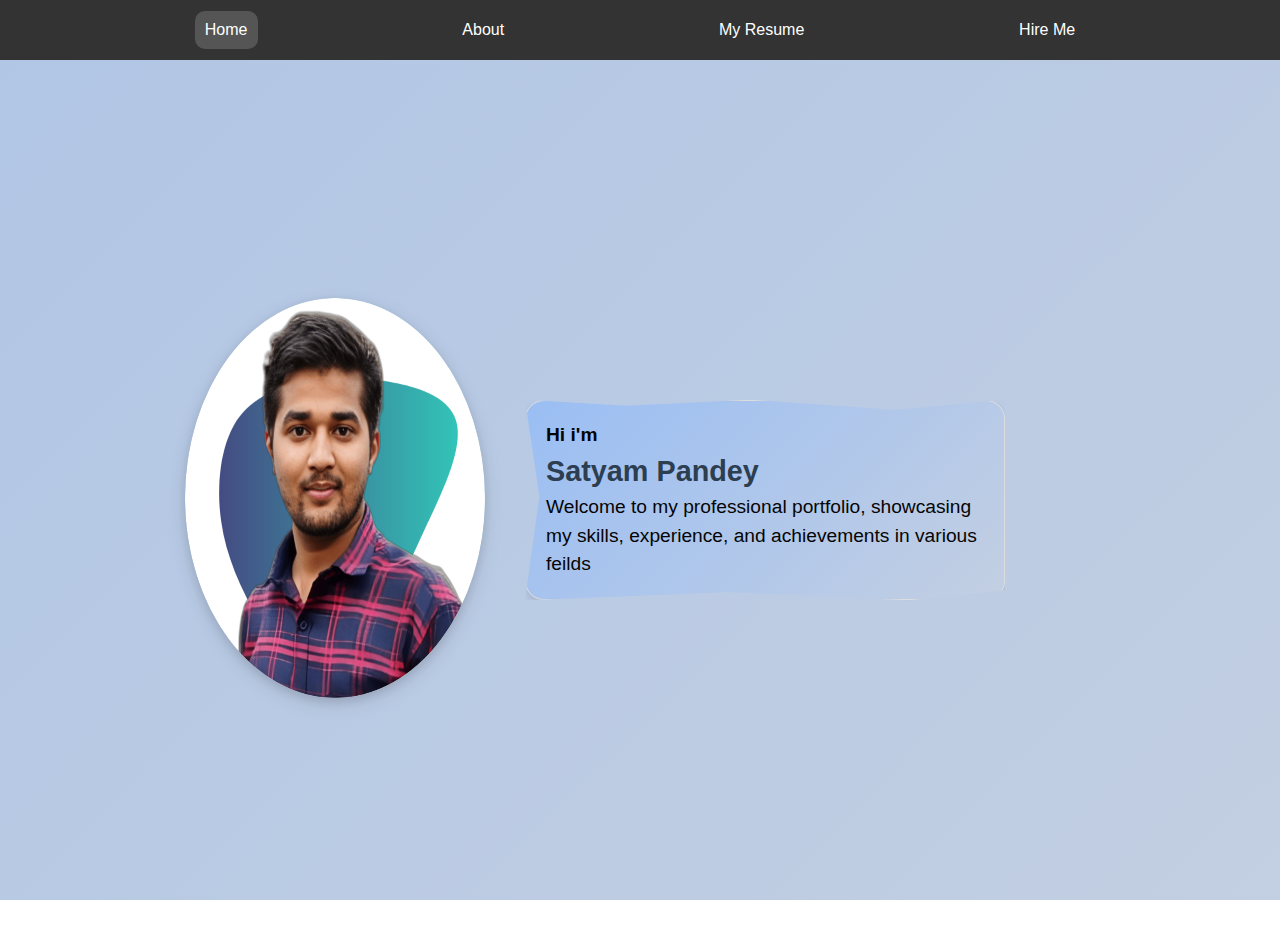
<file: index.html>
<!DOCTYPE html>
<html lang="en">
<head>
    <meta charset="UTF-8">
    <meta name="viewport" content="width=device-width, initial-scale=1.0">
    <title> satyam_portfolio </title>
    <link rel="stylesheet" href="style.css">
    <body>

</head>
<body>
    <main>
    <div class="navBar">
        <a href="index.html" class="active">Home</a>
        <a href="about.html">About</a>
        <a href="resume.html"> My Resume</a>
        <a href="hire.html"> Hire Me</a>
    </div>
    <div class="devContainer">
        <div class="devImage"><img src="myImage.png" alt="Satyam image"></div>
        <div class="devIntro">
            <p><b>Hi i'm</b> <br> <strong>Satyam Pandey</strong> <br>Welcome to my professional portfolio, showcasing my skills, experience, and achievements in various feilds </p>
        </div>
        <!-- <div class="inner">
                <p> <img src="Images-certificates/call.png" alt="Call">+91-9399361175</p>
                <p><link href="satyampandey0006@gmail.com"></p>
            </div> -->
    </div>
    </main>
</body>
</html>
</file>
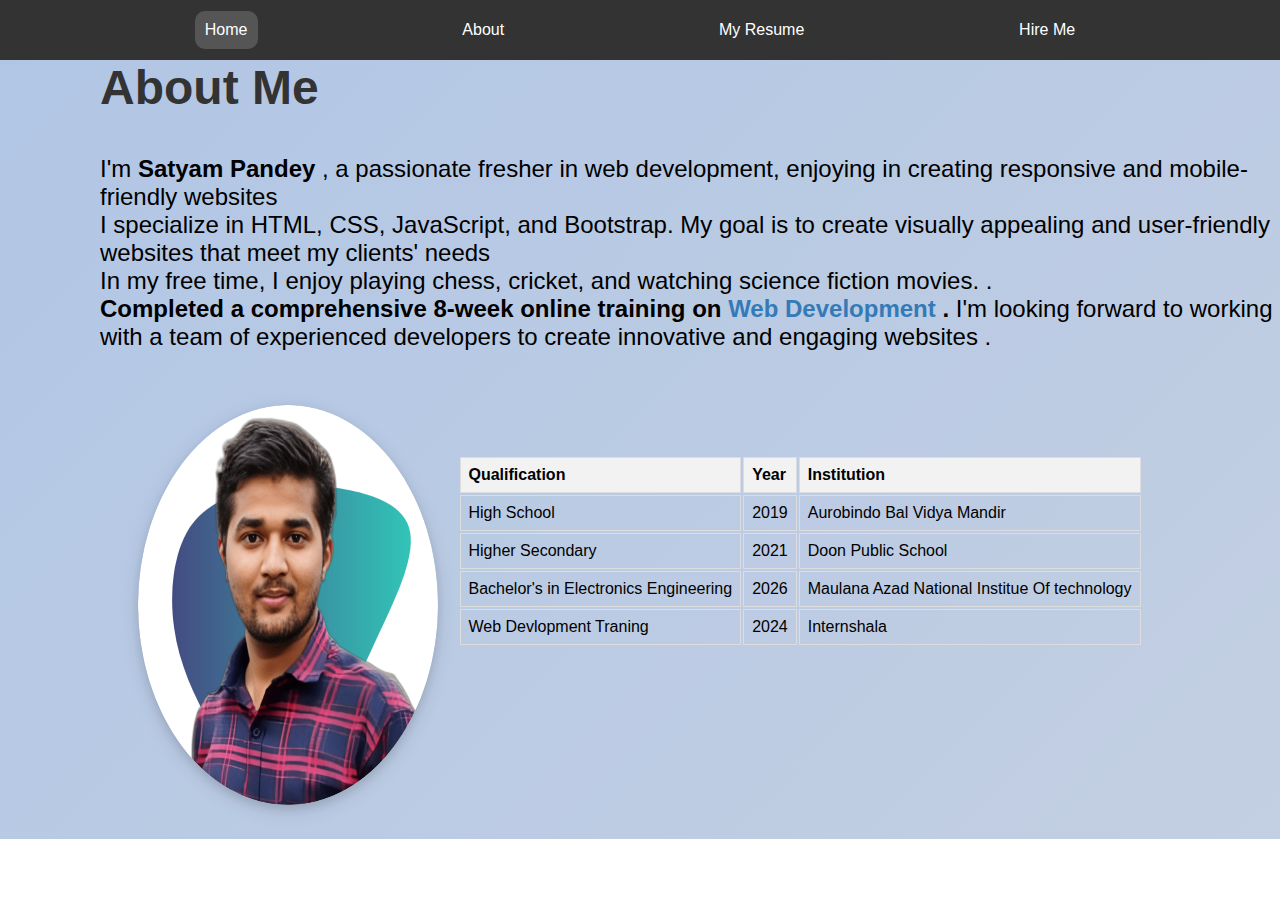
<file: about.html>
<!DOCTYPE html>
<html lang="en">
<head>
    <meta charset="UTF-8">
    <meta name="viewport" content="width=device-width, initial-scale=1.0">
    <title>About Me</title>
    <link rel="stylesheet" href="style.css">
</head>
<body>
    <div class="navBar">
        <a href="index.html" class="active">Home</a>
        <a href="about.html">About</a>
        <a href="resume.html"> My Resume</a>
        <a href="hire.html"> Hire Me</a>
    </div>
    <section id="about">
        <div class="container">
          <h2>About Me</h2>
          <p>I'm <b>Satyam Pandey </b>, a passionate fresher in web development, enjoying in creating responsive and mobile-friendly websites <br>
          I specialize in HTML, CSS, JavaScript, and Bootstrap. My goal is to create visually appealing and user-friendly websites that meet my clients' needs <br>
          In my free time, I enjoy playing chess, cricket, and watching science fiction movies. . <br>
           <b> Completed a comprehensive  8-week online training on <a href="web development.pdf">Web Development</a> .</b>
            I'm looking forward to working with a team of experienced developers to create innovative and engaging websites
            .</p>
        
        </div>
        <div class="container2">
            <div class="about-myImage"> <img src="myImage.png" alt="My Profile Picture"></div>
            <div class="aboutContent">
                
            
                <table>
                    <thead>
                        <tr>
                            <th>Qualification</th>
                            <th>Year</th>
                            <th>Institution</th>
                        </tr>
                    </thead>
                    <tbody>
                        <tr>
                            <td>High School</td>
                            <td>2019</td>
                            <td>Aurobindo Bal Vidya Mandir  </td>
                        </tr>
                        <tr>
                            <td> Higher Secondary </td>
                            <td>2021</td>
                            <td>Doon Public School</td>
                        </tr>
                        <tr>
                            <td>Bachelor's in Electronics Engineering</td>
                            <td>2026</td>
                            <td>Maulana Azad National Institue Of technology</td>
                        </tr>
                        <tr>
                            <td>Web Devlopment Traning</td>
                            <td>2024</td>
                            <td>Internshala</td>
                        </tr>
                    </tbody>
                </table>
            </div>
            
            
    
      </section>
      
</body>
</html>
</file>
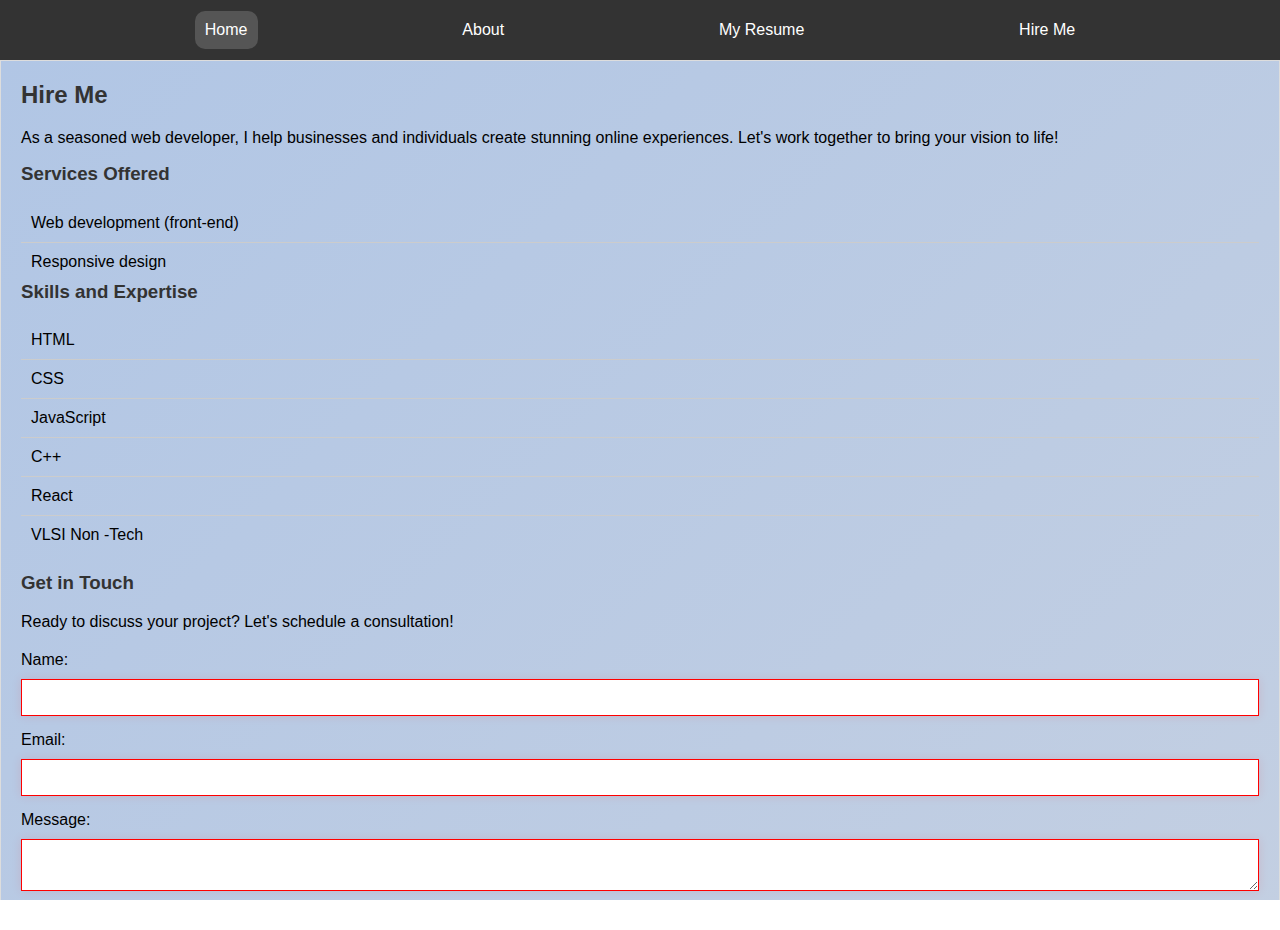
<file: hire.html>
<!DOCTYPE html>
<html lang="en">
<head>
    <meta charset="UTF-8">
    <meta name="viewport" content="width=device-width, initial-scale=1.0">
    <title>Hire Me</title>
    <link rel="stylesheet" href="style.css">
</head>
<body>
  <div class="navBar">
    <a href="index.html" class="active">Home</a>
    <a href="about.html">About</a>
    <a href="resume.html"> My Resume</a>
    <a href="hire.html"> Hire Me</a>
</div>
    <section id="hireMe">
        <h2>Hire Me</h2>
        <p>As a seasoned web developer, I help businesses and individuals create stunning online experiences. Let's work together to bring your vision to life!</p>
      
        <h3>Services Offered</h3>
        <ul>
          <li>Web development (front-end)</li>
          <li>Responsive design</li>
        </ul>
       
        <h3>Skills and Expertise</h3>
        <ul>
          <li>HTML</li>
          <li>CSS</li>
          <li>JavaScript</li>
          <li>C++</li>
          <li>React</li>
          <li>VLSI Non -Tech</li>
        </ul>
      <br>
        <h3>Get in Touch</h3>
        <p>Ready to discuss your project? Let's schedule a consultation!</p>
       
        <form id="hire-me-form">
            <label for="name">Name:</label>
            <input type="text" id="name" name="name" required>
            <label for="email">Email:</label>
            <input type="email" id="email" name="email" required>
            <label for="message">Message:</label>
            <textarea id="message" name="message" required></textarea>
            <input type="submit" value="Submit">
        </form>
      </section>
</body>
</html>
</file>
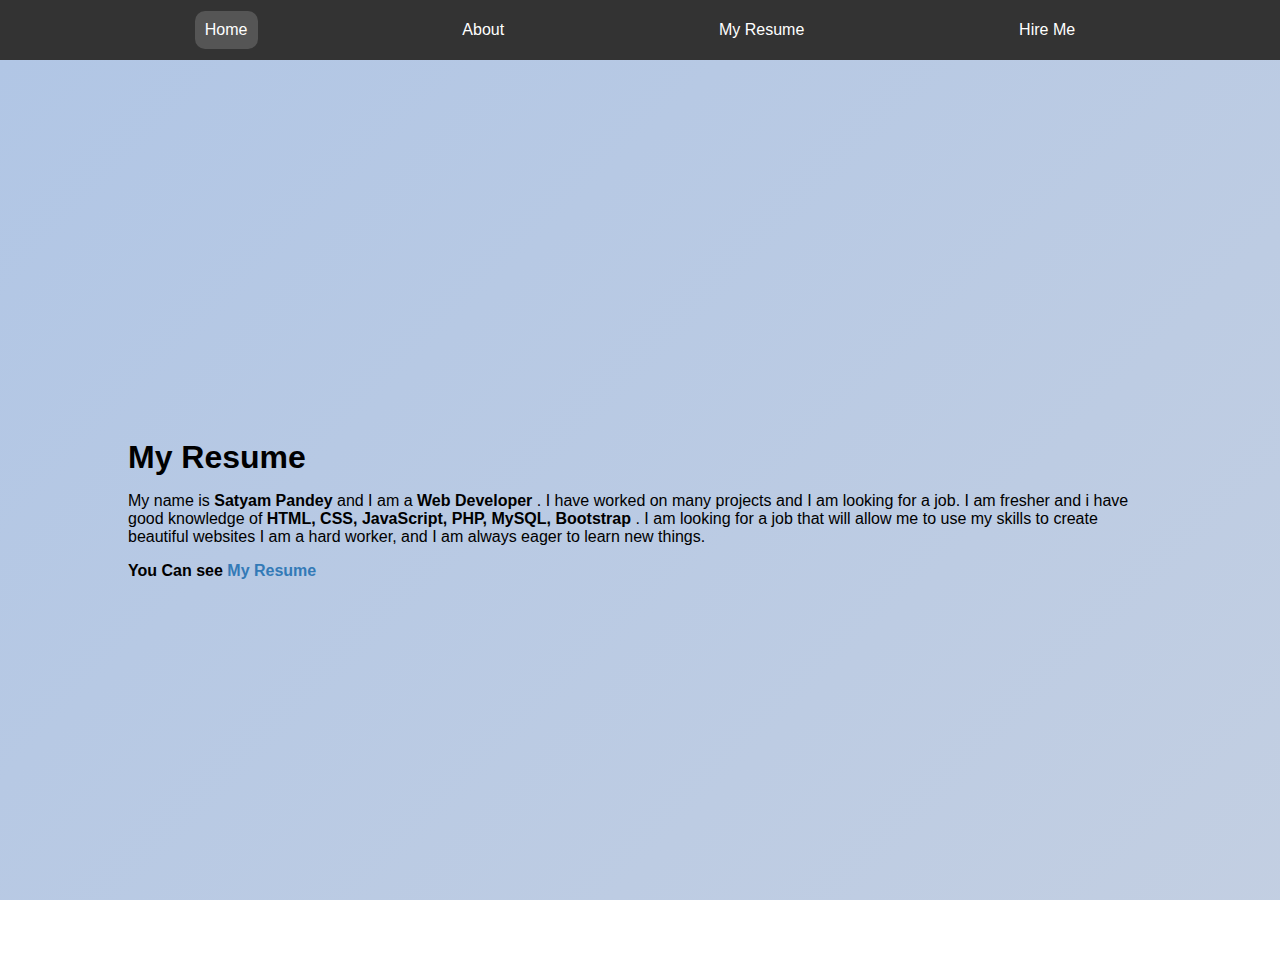
<file: resume.html>
<!DOCTYPE html>
<html lang="en">
<head>
    <meta charset="UTF-8">
    <meta name="viewport" content="width=device-width, initial-scale=1.0">
    <title> My Resume </title>
    <link rel="stylesheet" href="style.css">
</head>
<body>
    <div class="navBar">
        <a href="index.html" class="active">Home</a>
        <a href="about.html">About</a>
        <a href="resume.html"> My Resume</a>
        <a href="hire.html"> Hire Me</a>
    </div>
    <main class="resume">
   <div class="resumeContainer">
    <h1>My Resume</h1>
    <p>My name is <strong>Satyam Pandey</strong> and I    
        am a <strong>Web Developer</strong> . I have
        worked on many projects and I am looking for a job. I am fresher and i have good knowledge of 
        <strong>HTML, CSS, JavaScript, PHP, MySQL, Bootstrap </strong>
          . I am looking for a job that will allow me to
            use my skills to create beautiful  websites
                I am a hard worker, and I am always eager to learn new things.</p>

                <p><b>You Can see <a href="satyamResume.pdf">My Resume </a></b></p>
   </div>
                </main>
</body>
</html>
</file>
<file: style.css>
/*index.css*/

/* Font Imports */
@import url('https://fonts.googleapis.com/css2?family=Poppins:wght@400;700&family=Roboto+Slab:wght@400;700&display=swap');




html, body {
    margin: 0;
    padding: 0;
    width: 100%;
    height: 100%;
    font-family: 'Arial', sans-serif;
    overflow: hidden;
    box-sizing: border-box;
}

*, *::before, *::after {
    box-sizing: inherit;
}


/* Navbar Styling */
.navBar {
    display: flex;
    justify-content: space-evenly;
    align-items: center; 
    height: 60px; 
    font-size: 16px; 
    background-color: #333; 
    position: sticky;
    top: 0;
    z-index: 1000;
}

body .navBar a {
    color: #fff;
}
.navBar a {
    padding: 10px;
    text-decoration: none;
}

.navBar a:hover,
.navBar .active {
    background-color: #555; 
    border-radius: 10px;
}

/* Developer Container */

.devContainer {
    display: flex;
    align-items: center;
    justify-content: center;
    flex-wrap: wrap;
    background: linear-gradient(135deg, #b1c6e5 0%, #c3cfe2 100%);
    padding: 20px;
    border-radius: 0px;
    box-shadow: 0 4px 8px rgba(0, 0, 0, 0.1), 0 6px 20px rgba(0, 0, 0, 0.1);
    width: 100vw;
    height: calc(100vh - 20px); 
    box-sizing: border-box; 
}

/* .devContainer:hover {
    transform: scale(1.05);
    box-shadow: 0 8px 16px rgba(0, 0, 0, 0.2), 0 12px 40px rgba(0, 0, 0, 0.2);
} */

.devImage img {
    width: 300px; 
    height: 400px;
    border-radius: 55%;
    box-shadow: 0 4px 8px rgba(0, 0, 0, 0.1), 0 6px 20px rgba(0, 0, 0, 0.1);
    transition: all 0.7s ease-in-out;
}

.devImage img:hover{
    width: 330px; 
    height: 430px;
}
.devContainer:hover .devImage img {
    transform: translateY(-10px);
    box-shadow: 0 8px 16px rgba(0, 0, 0, 0.2), 0 12px 40px rgba(0, 0, 0, 0.2);
}

.devIntro {
    margin-left: 40px;
    margin-right: 90px;
    color: #060505;
    text-align: left;
    max-width: 480px;
    padding: 20px;
    background: linear-gradient(135deg, hsl(216, 80%, 78%) 0%, #c3cfe2 100%);
    border-radius: 19px;
    box-shadow: 0 4px 8px rgba(0, 0, 0, 0.1);
    border: 1px solid #ddd;
    font-family: 'Arial', sans-serif;
    line-height: 1.6;
    transition: all 0.7s ease-in-out;
    clip-path: polygon(47% 0, 77% 5%, 100% 0, 100% 95%, 80% 100%, 42% 96%, 0 100%, 3% 48%, 0 0, 21% 3%);
}

.devIntro:hover {
    background-color: #a7c8fa ;
    width: 500px;
    transform: scale(1.1);
}

.devIntro p {
    margin: 0;
    font-size: 1.2em;
    line-height: 1.5;
}

.devIntro strong {
    font-size: 1.5em;
    color: #2c3e50;
}

/* Positioning and styling for the inner class 
.devIntro {
    position: relative; 
     
  }
    */
  
  /* .inner {
    position: absolute;
    top: 380px;
    left: 657px;
    width: 300px;
    height: 15%;
    z-index: 5;
    padding: 1em;
    background-color: #19dde4;
    color: #fff;
    text-align: center;
    border-radius: 10px;
    clip-path: circle(9% at 89% 19%);
    transition: all 0.5s ease-in-out;
    cursor: pointer;
  }
  
  .inner:hover {
    clip-path: circle(70%);
    background: #00b6ff;
  } */
  /* .devContainer.inner p img {
    height: 3px;
    width: 3px;
   
  } */







/*About Me CSs */ 



#about {
    background: linear-gradient(135deg, #b1c6e5 0%, #c3cfe2 100%);
    display: flex;
    flex-wrap: wrap;
    justify-content: space-evenly;
    align-items: center;
    max-height: 100%; 
    overflow-y: auto; 
    font-family: 'Gill Sans', 'Gill Sans MT', Calibri, 'Trebuchet MS', sans-serif;
    font-weight: 500;
    color: black;
}

    #about .container
    {
        margin-left: 100px;

    }
    #about .container h2{
        font-size: 3rem;
    
    }
    
    #about .container p{
        font-size: 1.5rem;
    }

    #about .container2  .about-myImage img {
      width: 300px; 
      height: 400px;
      border-radius: 55%;
      box-shadow: 0 4px 8px rgba(0, 0, 0, 0.1), 0 6px 20px rgba(0, 0, 0, 0.1);
      transition: all 0.7s ease-in-out;
      margin-right: 20px;

        }


        #about .container2 {
            display: flex;
            justify-content: space-evenly;
            margin: 30px;
        }

        /* CSS for table borders */
       .aboutContent{
            margin-top: 50px;
            border-collapse: collapse;
            width: 100%;
        }
        .aboutContent th, .aboutContent td {
            border: 1px solid #dddddd;
            padding: 8px;
            text-align: left;
        }
        .aboutContent th {
            background-color: #f2f2f2;
        }



    /* Hire me section CSS */


    #hireMe {
      max-width: 100vw;
      padding: 20px;
      background: linear-gradient(135deg, #b1c6e5 0%, #c3cfe2 100%);
      border: 1px solid #ddd;
      box-sizing: border-box;
      box-shadow: 0 0 10px rgba(0, 0, 0, 0.1);
      overflow-y: scroll;
      height: calc(100vh - 30px); 
      background-color: #a7c8fa;
  }
  
  h2, h3 {
      color: #333;
      margin-top: 0;
  }
  
  ul {
      list-style: none;
      padding: 0;
      margin: 0;
  }
  
  ul li {
      padding: 10px;
      border-bottom: 1px solid #ccc;
  }
  
  ul li:last-child {
      border-bottom: none;
  }
  
  form {
      margin-top: 20px;
  }
  
  label {
      display: block;
      margin-bottom: 10px;
  }
  
  input, textarea {
      width: 100%;
      padding: 10px;
      margin-bottom: 15px;
      border: 1px solid #ccc;
  }
  
  input[type="submit"] {
      background-color: #4CAF50;
      color: #fff;
      padding: 10px 20px;
      border: none;
      border-radius: 5px;
      cursor: pointer;
  }
  
  input[type="submit"]:hover {
      background-color: #3e8e41;
  }
  
  input:focus, textarea:focus {
      border-color: #aaa;
      box-shadow: 0 0 10px rgba(0, 0, 0, 0.1);
  }
  
  input:invalid, textarea:invalid {
      border-color: red; 
      box-shadow: 0 0 10px rgba(255, 0, 0, 0.1);
  }
  
  a {
      text-decoration: none;
      color: #337ab7;
  }
  
  a:hover {
      color: #23527c;
  }
  
  a:active {
      color: #337ab7;
  }
  
  a:visited {
      color: #337ab7;
  }
  

  /* Resume css */

  .resume {
    display: flex;
    justify-content: center;
    align-items: center;
    text-align: left;
    margin: 0;
    padding:0 ;
    width: 100%;
    height: 100%;
    background: linear-gradient(135deg, #b1c6e5 0%, #c3cfe2 100%);
    display: flex;
    flex-wrap: wrap;
  }
  .resume .resumeContainer h1{
    margin-top: 15px;
    margin-bottom: 15px;
  }
  .resume .resumeContainer {
    margin: 15px;
    max-width: 80%;

  }
</file>
